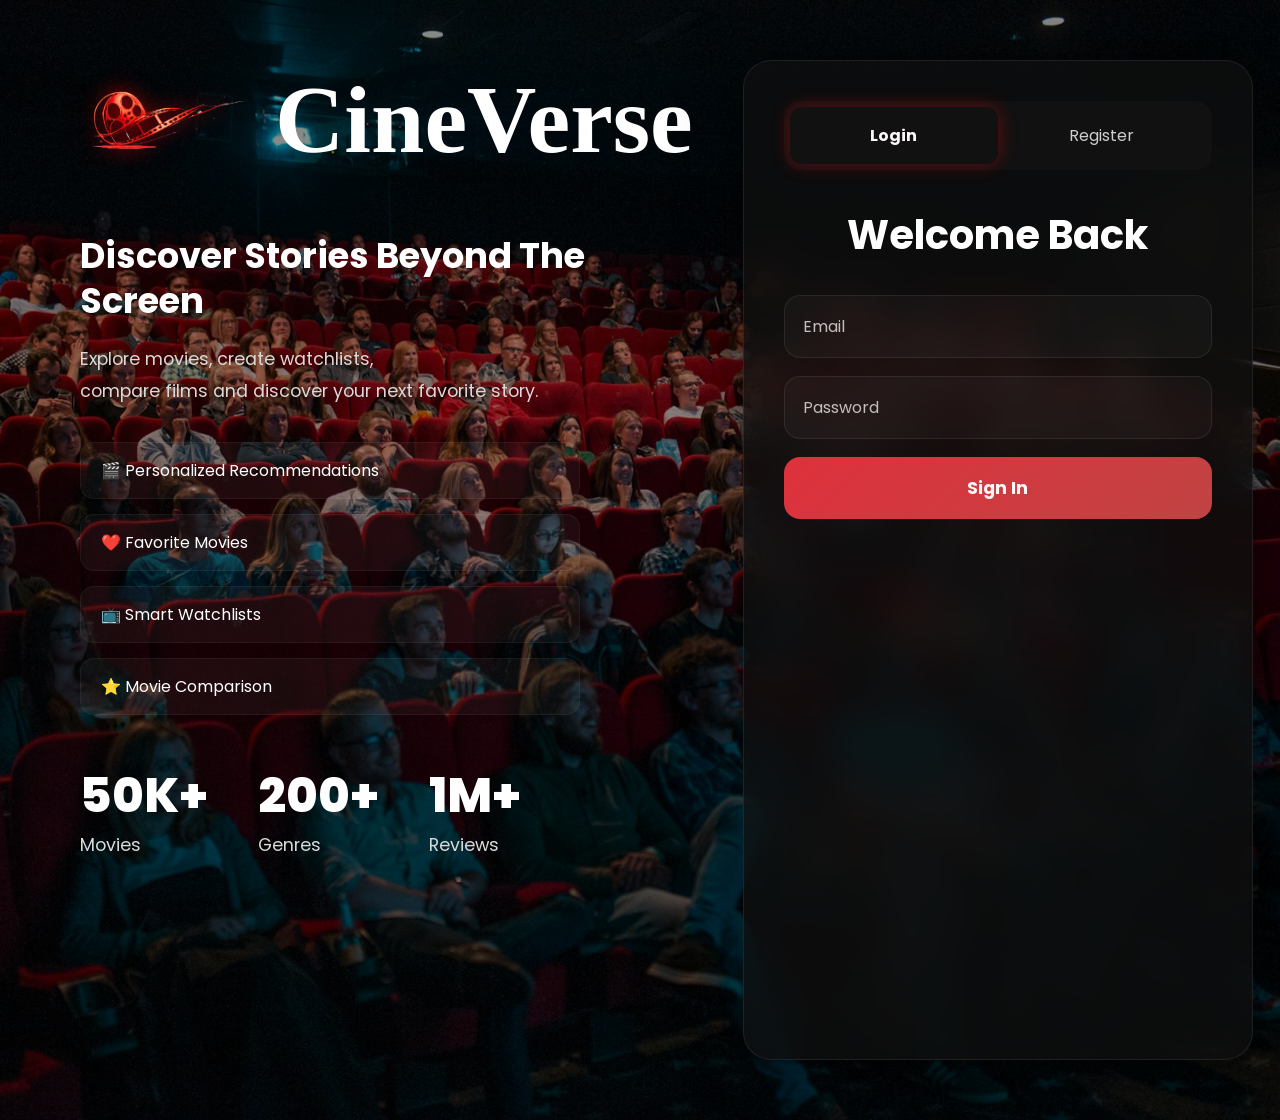
<file: index.html>
<!DOCTYPE html>
<html lang="en">

<head>
    <meta charset="UTF-8">
    <meta name="viewport" content="width=device-width, initial-scale=1.0">
    <title>CineVerse</title>

    <link rel="stylesheet" href="css/style.css">
</head>

<body>

    <main class="container">

    <section class="left-panel">

        <div class="overlay">

            <div class="brand">

              <img src="images/pic1.png" class="logo">

              <h1>CineVerse</h1>

            </div>

            <h2>Discover Stories Beyond The Screen</h2>

            <p>
                Explore movies, create watchlists,
                <br>
                compare films and discover your next favorite story.
            </p>

            <div class="feature-box">

                <div>🎬 Personalized Recommendations</div>

                <div>❤️ Favorite Movies</div>

                <div>📺 Smart Watchlists</div>

                <div>⭐ Movie Comparison</div>

            </div>

            <div class="stats">

                <div>
                    <h3>50K+</h3>
                    <span>Movies</span>
                </div>

                <div>
                    <h3>200+</h3>
                    <span>Genres</span>
                </div>

                <div>
                    <h3>1M+</h3>
                    <span>Reviews</span>
                </div>

            </div>

        </div>

    </section>

    <section class="auth-panel">

        <div class="auth-card">

            <div class="tabs">

                <button id="login-tab" class="active">
                    Login
                </button>

                <button id="register-tab">
                    Register
                </button>

            </div>

            <form id="login-form">

    <h2>Welcome Back</h2>

    <input
        id="login-email"
        type="email"
        placeholder="Email">

    <input
        id="login-password"
        type="password"
        placeholder="Password">

    <button
        id="login-btn"
        type="submit">

        Sign In

    </button>

</form>

            <form id="register-form">

                <h2>Create Account</h2>
<input id="full-name" type="text" placeholder="Full Name">

<input id="email" type="email" placeholder="Email">

<input id="password" type="password" placeholder="Password">

<input id="confirm-password" type="password" placeholder="Confirm Password">

<input id="favorite-movie" type="text" placeholder="Favorite Movie">

<input id="favorite-actor" type="text" placeholder="Favorite Actor">



                <div class="genre-container">

                    <div class="genre">Action</div>

                    <div class="genre">Thriller</div>

                    <div class="genre">Sci-Fi</div>

                    <div class="genre">Drama</div>

                    <div class="genre">Comedy</div>

                    <div class="genre">Crime</div>

                    <div class="genre">Fantasy</div>

                    <div class="genre">Mystery</div>

                    <div class="genre">Adventure</div>

                    <div class="genre">Horror</div>

                </div>



                <button id="join-btn" type="submit">
    Join CineVerse
</button>

            </form>

        </div>

    </section>

</main>

<script src="js/script.js"></script>

</body>
</html>
</file>
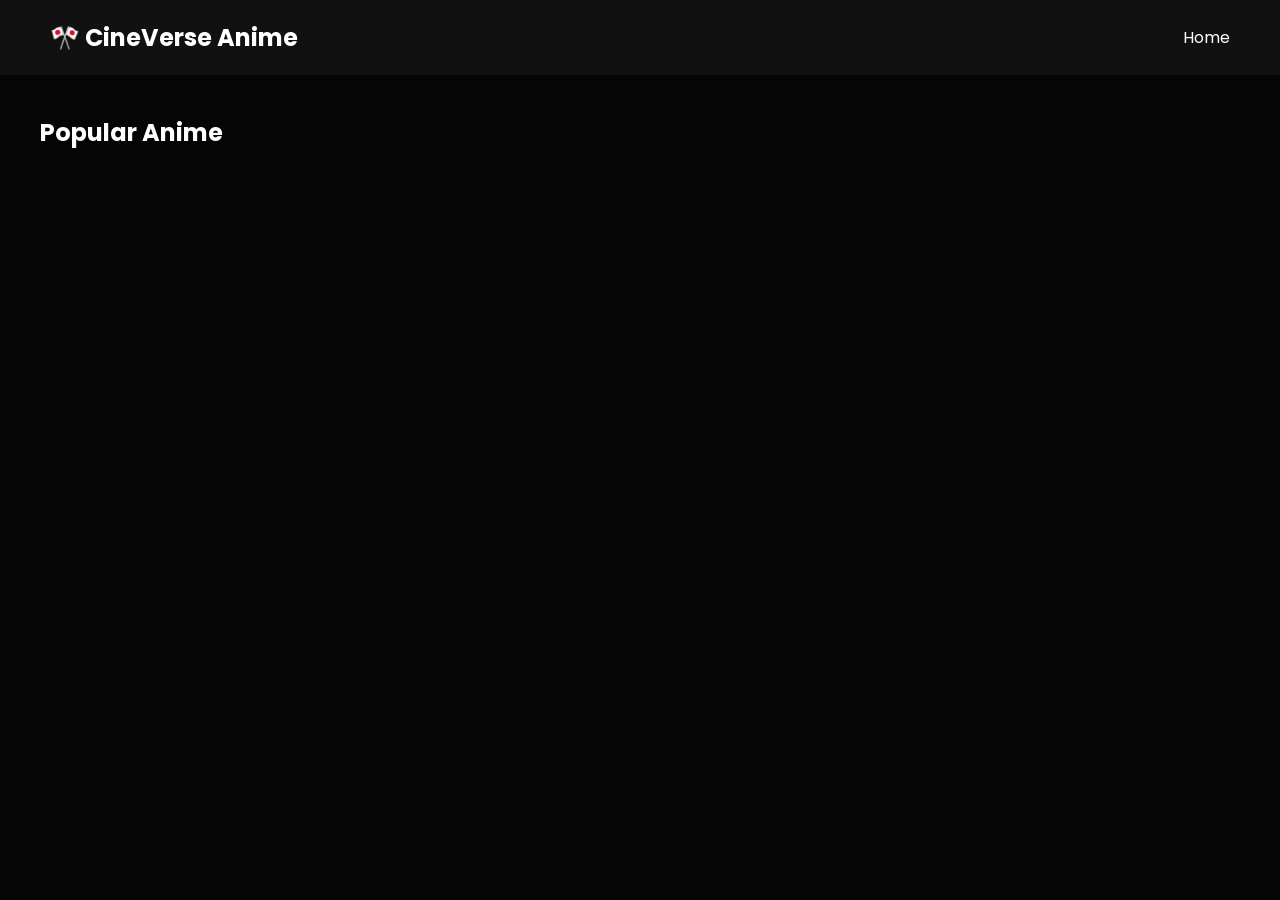
<file: anime.html>
<!DOCTYPE html>
<html lang="en">

<head>

    <meta charset="UTF-8">

    <meta name="viewport"
          content="width=device-width, initial-scale=1.0">

    <title>Anime | CineVerse</title>

    <link rel="stylesheet"
          href="css/anime.css">

    <link href="https://fonts.googleapis.com/css2?family=Poppins:wght@300;400;500;600;700;800&display=swap"
          rel="stylesheet">

</head>

<body>

    <nav class="navbar">

        <h1>🎌 CineVerse Anime</h1>

        <a href="home.html">
            Home
        </a>

    </nav>

    <section class="anime-page">

        <h2>
            Popular Anime
        </h2>

        <div
        id="anime-container"
        class="anime-grid">

        </div>

    </section>

    <script src="js/anime.js"></script>

</body>

</html>
</file>
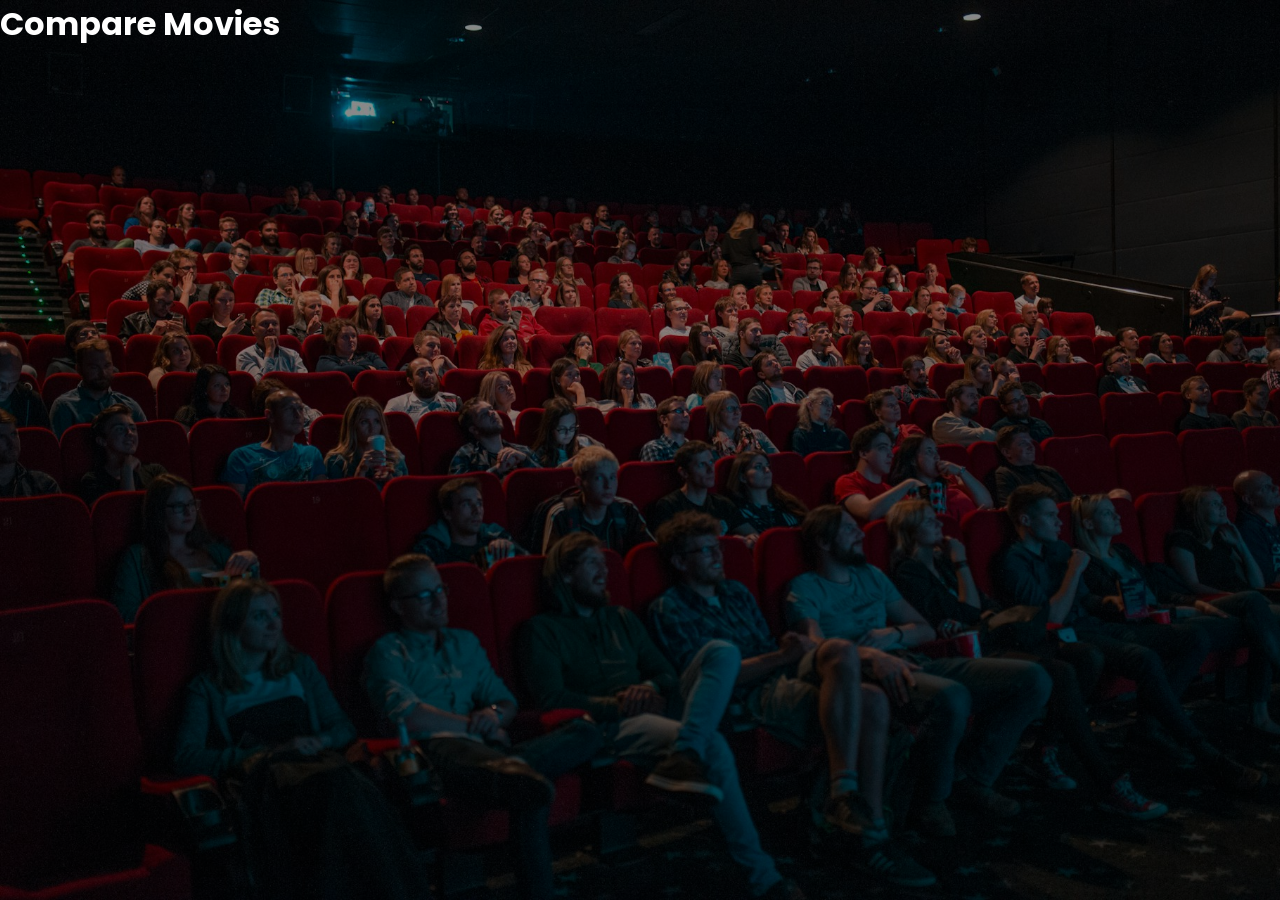
<file: compare.html>
<!DOCTYPE html>
<html lang="en">

<head>
  <meta charset="utf-8">
  <meta name="viewport" content="width=device-width, initial-scale=1">
  <title>CineVerse - Compare</title>
  <link rel="stylesheet" href="css/style.css">
</head>

<body>
  <h1>Compare Movies</h1>
  <script src="js/app.js"></script>
</body>

</html>
</file>
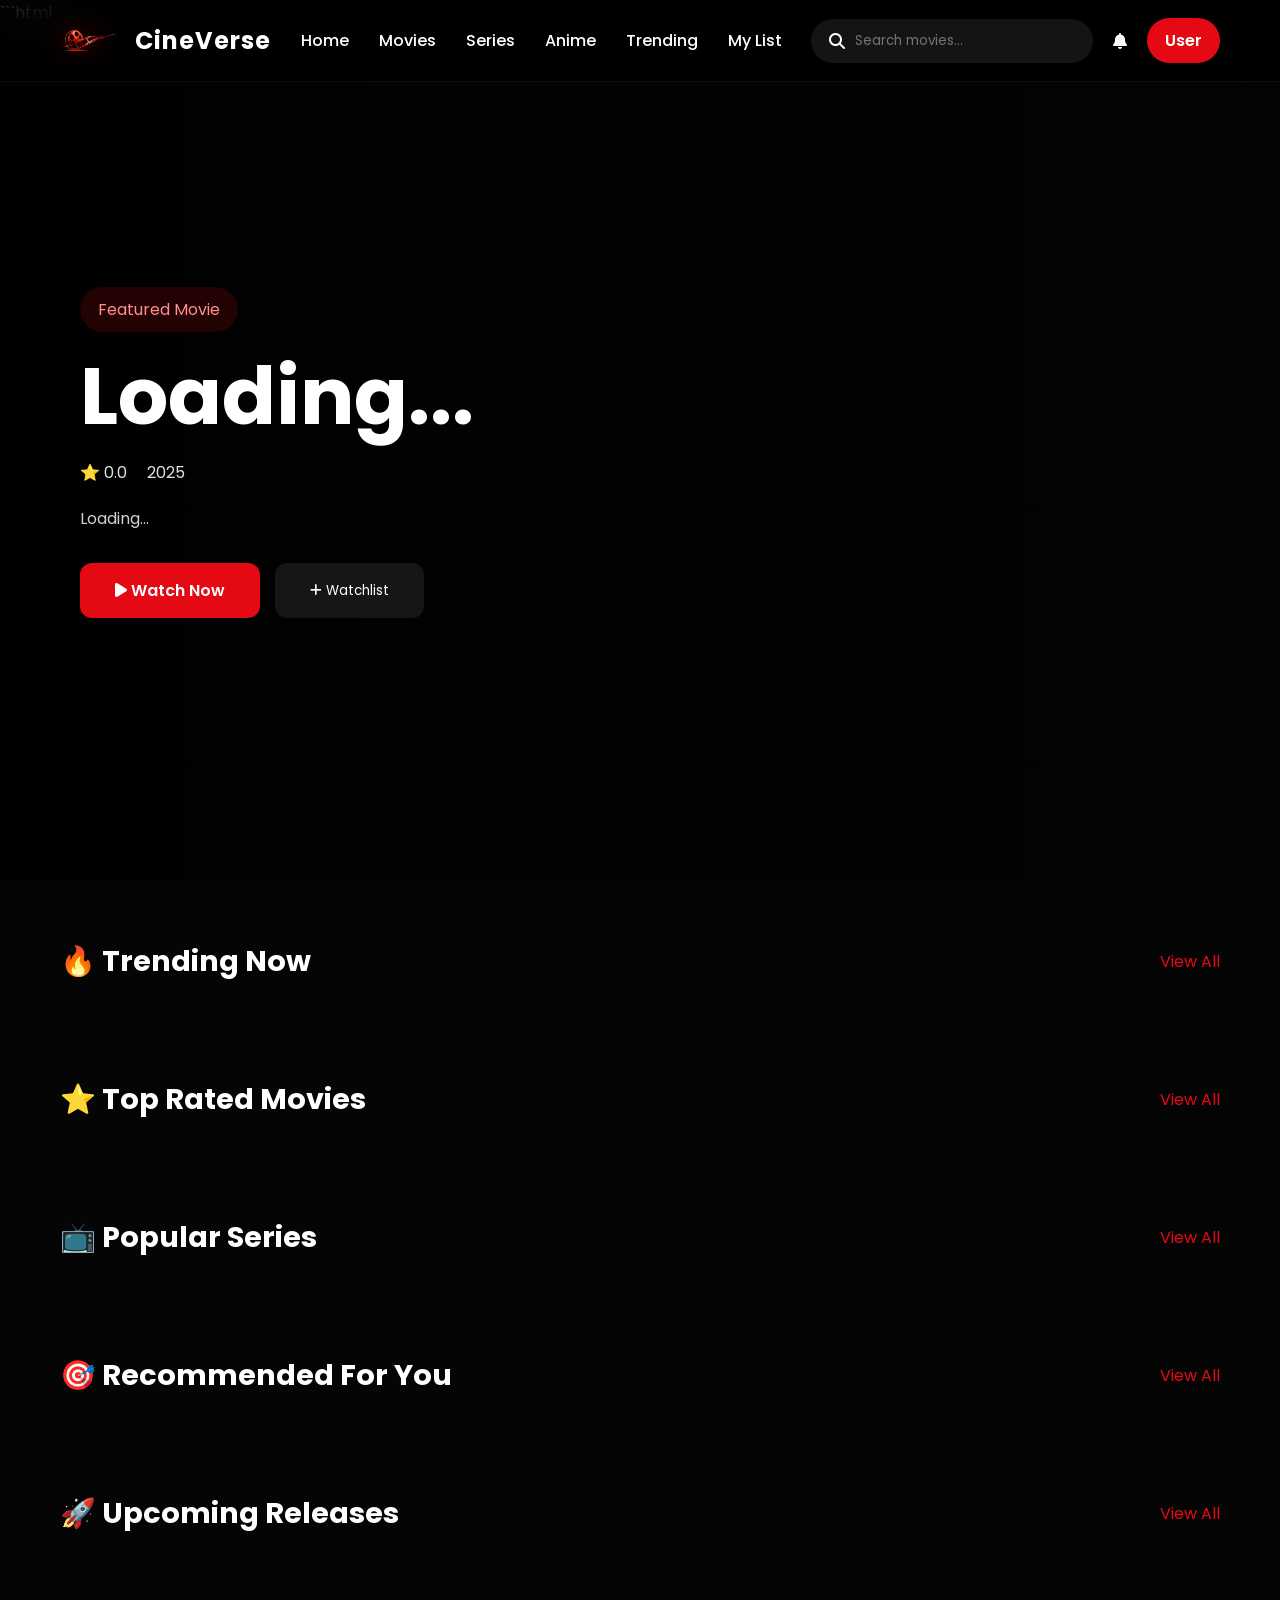
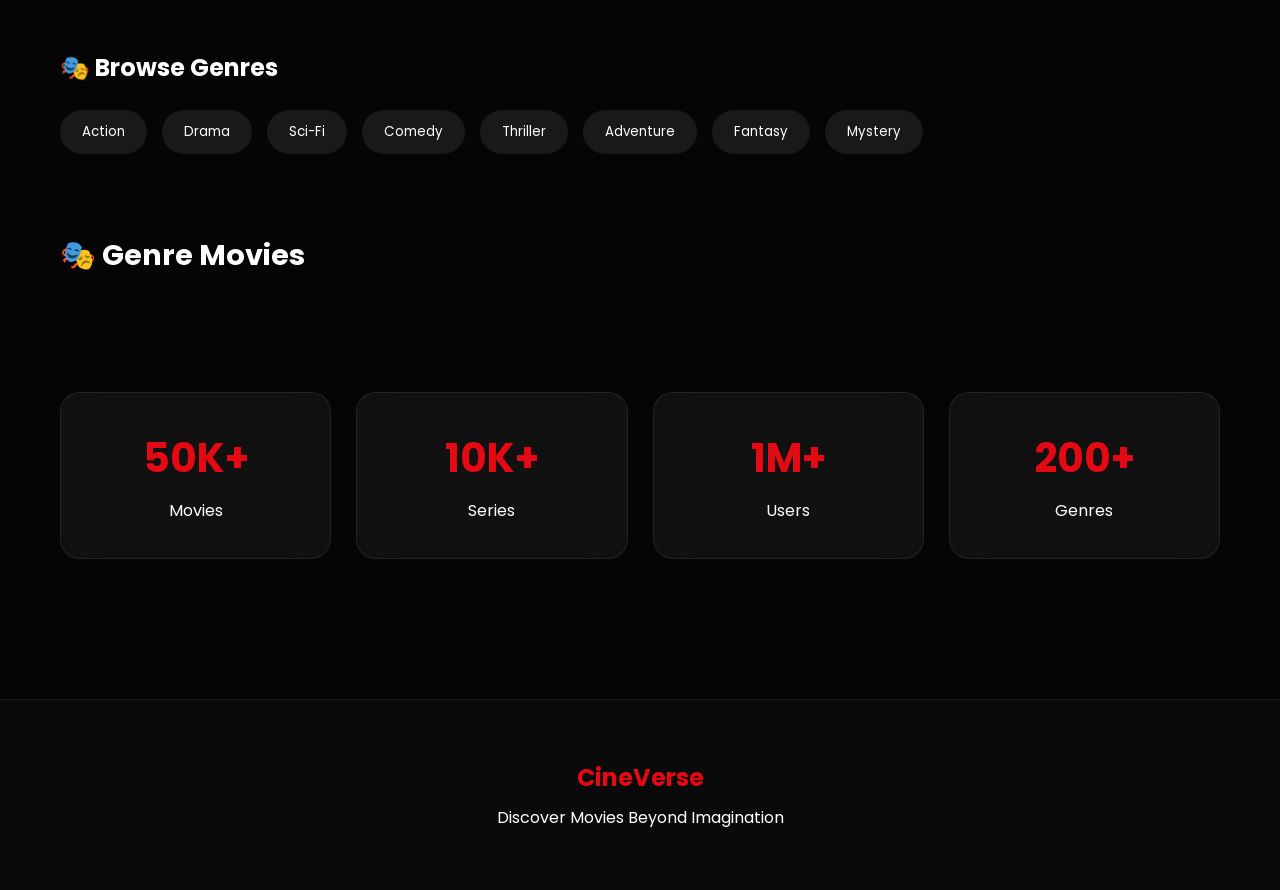
<file: home.html>
```html
<!DOCTYPE html>
<html lang="en">

<head>

    <meta charset="UTF-8">

    <meta name="viewport"
          content="width=device-width, initial-scale=1.0">

    <title>CineVerse</title>

    <link rel="stylesheet"
          href="css/home.css">

    <link href="https://fonts.googleapis.com/css2?family=Poppins:wght@300;400;500;600;700;800&display=swap"
          rel="stylesheet">

    <link rel="stylesheet"
          href="https://cdnjs.cloudflare.com/ajax/libs/font-awesome/6.5.1/css/all.min.css">

</head>

<body>

    <!-- NAVBAR -->

    <nav class="navbar">

        <div class="brand">

            <img src="images/pic1.png"
                 class="logo">

            <h1>CineVerse</h1>

        </div>

        <ul class="nav-links">

            <li>Home</li>

            <li>Movies </li>

            <li>Series</li>

            <li>Anime</li>

            <li>Trending</li>

            <li>My List</li>

        </ul>

        <div class="nav-right">

            <div class="search-box">

                <i class="fa-solid fa-magnifying-glass"></i>

                <input
                    id="search-input"
                    type="text"
                    placeholder="Search movies...">

            </div>

            <i class="fa-solid fa-bell"></i>

            <div id="profile-name">

                User

            </div>

        </div>

    </nav>

    <!-- HERO CAROUSEL -->

    <section class="hero">

        <div class="hero-overlay">

            <div class="hero-content">

                <span class="hero-tag">

                    Featured Movie
                </span>

                <h1 id="hero-title">

                    Loading...
                </h1>

                <div class="hero-meta">

                    <span id="hero-rating">

                        ⭐ 0.0
                    </span>

                    <span id="hero-year">

                        2025
                    </span>

                </div>

                <p id="hero-description">

                    Loading...
                </p>

                <div class="hero-buttons">

                    <button
id="hero-watch-btn"
class="watch-btn">

                        <i class="fa-solid fa-play"></i>

                        Watch Now

                    </button>
<button
id="hero-watchlist-btn"
class="watchlist-btn">

                        <i class="fa-solid fa-plus"></i>

                        Watchlist

                    </button>

                </div>

            </div>

        </div>

    </section>

    <!-- MAIN CONTENT -->

    <main>

        <section class="section">

            <div class="section-header">

                <h2>🔥 Trending Now</h2>

                <a href="#">View All</a>

            </div>

            <div
                id="trending-container"
                class="movie-row">

            </div>

        </section>

        <section class="section">

            <div class="section-header">

                <h2>⭐ Top Rated Movies</h2>

                <a href="#">View All</a>

            </div>

            <div
                id="top-rated-container"
                class="movie-row">

            </div>

        </section>

        <section class="section">

            <div class="section-header">

                <h2>📺 Popular Series</h2>

                <a href="#">View All</a>

            </div>

            <div
                id="series-container"
                class="movie-row">

            </div>

        </section>

        <section class="section">

            <div class="section-header">

                <h2>🎯 Recommended For You</h2>

                <a href="#">View All</a>

            </div>

            <div
                id="recommended-container"
                class="movie-row">

            </div>

        </section>

        <section class="section">

            <div class="section-header">

                <h2>🚀 Upcoming Releases</h2>

                <a href="#">View All</a>

            </div>

            <div
                id="upcoming-container"
                class="movie-row">

            </div>

        </section>

        <section class="genres-section">

            <h2>🎭 Browse Genres</h2>

            <div class="genre-container">

                <button>Action</button>
                <button>Drama</button>
                <button>Sci-Fi</button>
                <button>Comedy</button>
                <button>Thriller</button>
                <button>Adventure</button>
                <button>Fantasy</button>
                <button>Mystery</button>

            </div>

        </section>

        <section class="section">

            <div class="section-header">

                <h2 id="genre-title">
                    🎭 Genre Movies
                </h2>

            </div>

            <div
                id="genre-container"
                class="movie-row">

            </div>

        </section>

        <section class="stats-section">

            <div class="stat-card">

                <h3>50K+</h3>

                <p>Movies</p>

            </div>

            <div class="stat-card">

                <h3>10K+</h3>

                <p>Series</p>

            </div>

            <div class="stat-card">

                <h3>1M+</h3>

                <p>Users</p>

            </div>

            <div class="stat-card">

                <h3>200+</h3>

                <p>Genres</p>

            </div>

        </section>

    </main>

    <footer>

        <div class="footer-content">

            <h2>CineVerse</h2>

            <p>
                Discover Movies Beyond Imagination
            </p>

        </div>

    </footer>

    <script src="js/home.js"></script>

</body>

</html>
</file>
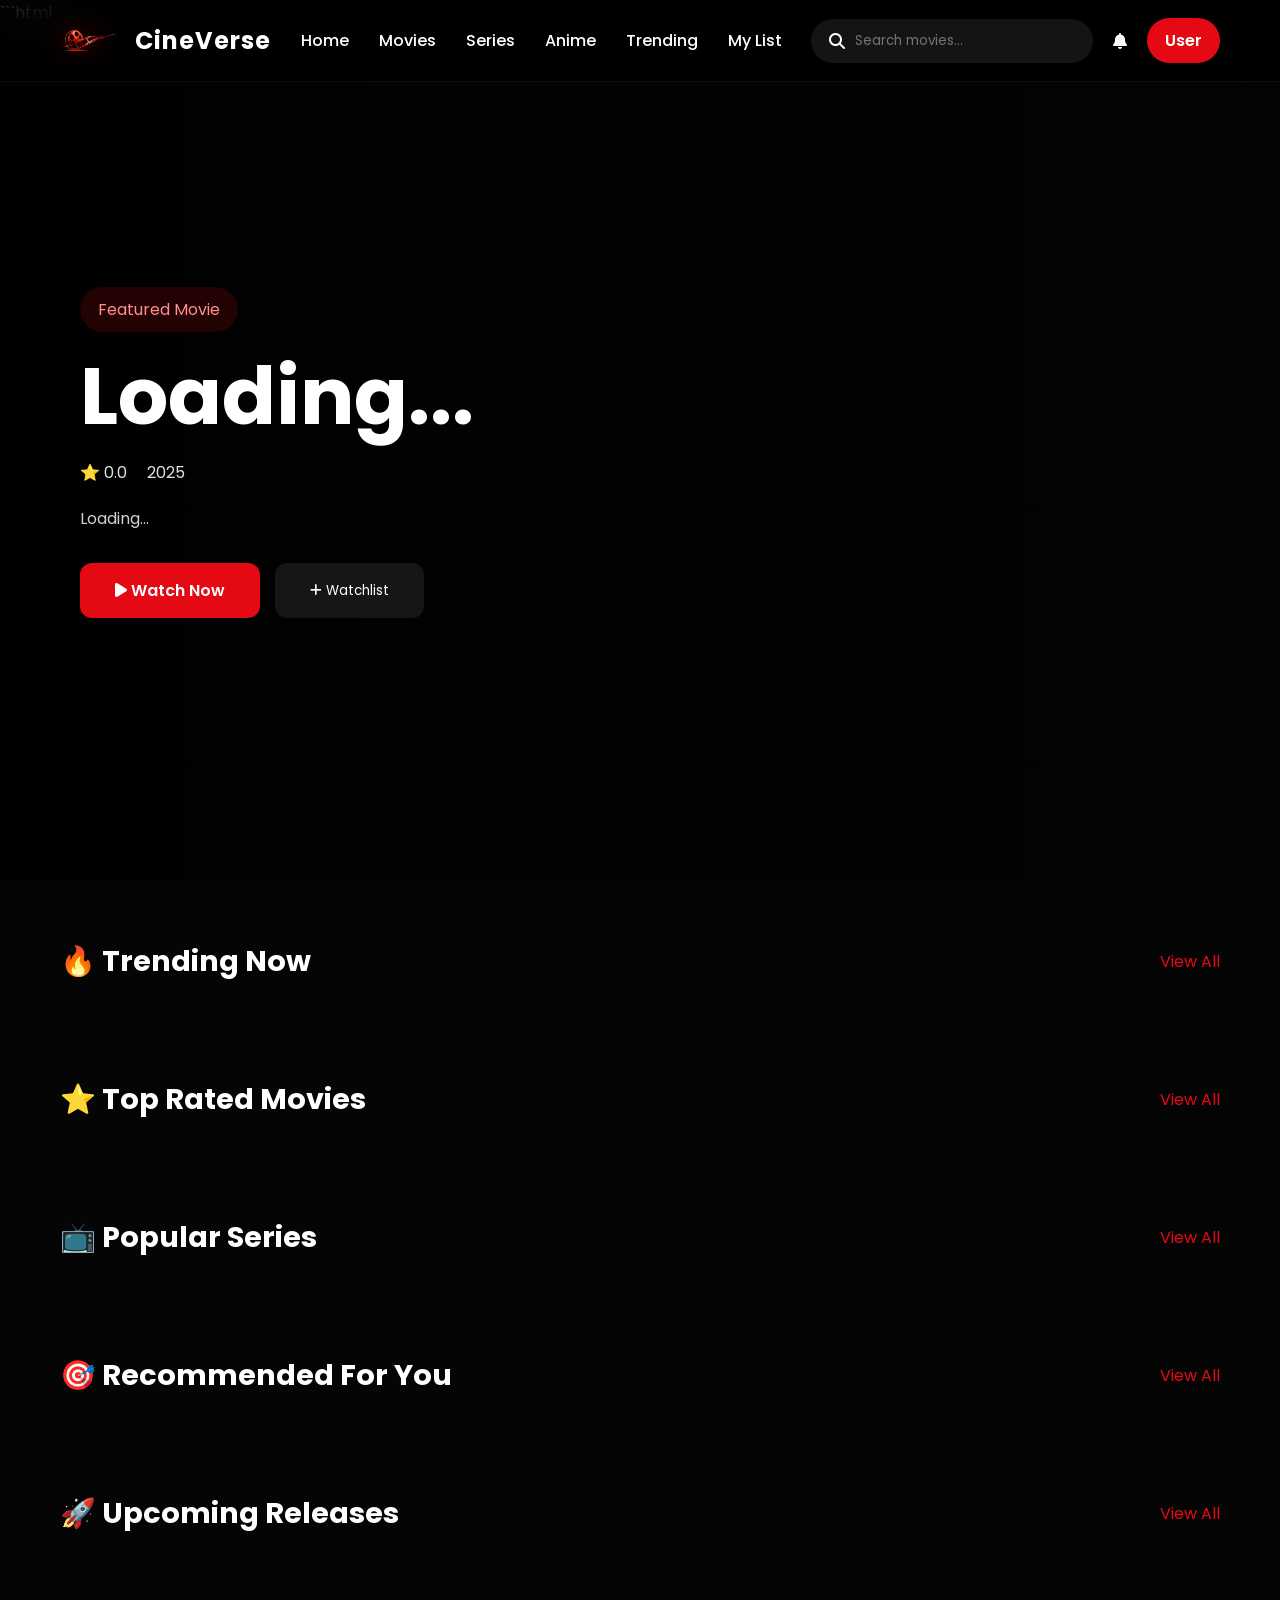
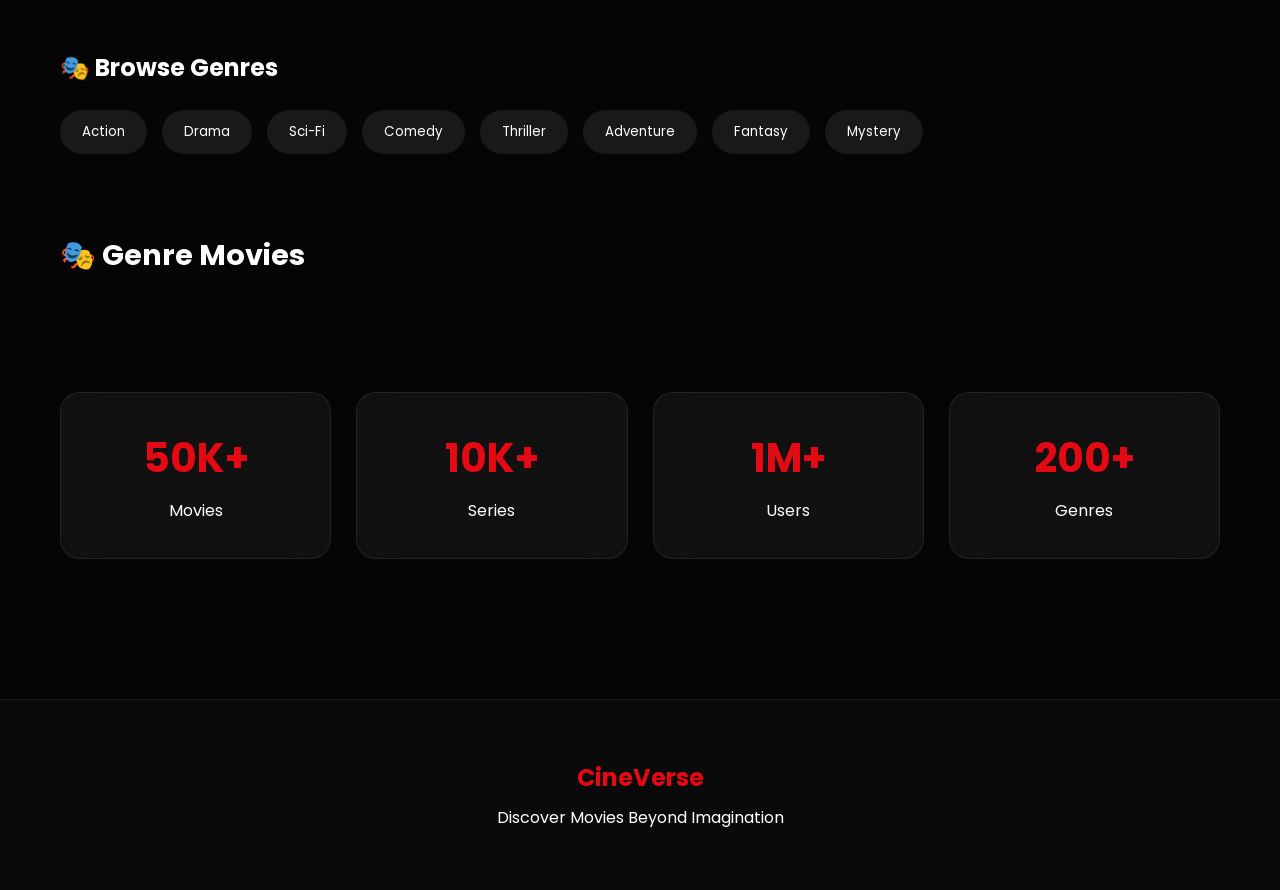
<file: movie.html>
<!DOCTYPE html>
<html lang="en">

<head>

    <meta charset="UTF-8">

    <meta name="viewport"
          content="width=device-width, initial-scale=1.0">

    <title>Movie Details</title>

    <link rel="stylesheet"
          href="css/movie.css">

    <link href="https://fonts.googleapis.com/css2?family=Poppins:wght@300;400;500;600;700;800&display=swap"
          rel="stylesheet">

    <link rel="stylesheet"
          href="https://cdnjs.cloudflare.com/ajax/libs/font-awesome/6.5.1/css/all.min.css">

</head>

<body>

    <div id="movie-banner">

        <div class="banner-overlay">

            <div class="movie-content">

                <img
                    id="movie-poster"
                    src=""
                    alt="Movie Poster">

                <div class="movie-details">

                    <h1 id="movie-title">
                        Loading...
                    </h1>

                    <div class="movie-meta">

                        <span id="movie-rating">
                            ⭐ 0.0
                        </span>

                        <span id="movie-date">
                            2025
                        </span>

                    </div>

                    <p id="movie-overview">
                        Loading...
                    </p>

                    <div class="movie-buttons">

                        <button id="watch-trailer-btn">

                            <i class="fa-solid fa-play"></i>

                            Watch Trailer

                        </button>

                        <button id="add-watchlist-btn">

                            <i class="fa-solid fa-plus"></i>

                            Watchlist

                        </button>

                    </div>

                </div>

            </div>

        </div>

    </div>

    <section class="extra-info">

        <div class="info-card">

            <h3>Genres</h3>

            <p id="movie-genres">
                Loading...
            </p>

        </div>

        <div class="info-card">

            <h3>Language</h3>

            <p id="movie-language">
                Loading...
            </p>

        </div>

        <div class="info-card">

            <h3>Popularity</h3>

            <p id="movie-popularity">
                Loading...
            </p>

        </div>

    </section>

    <section class="recommendations">

        <h2>
            Recommended Movies
        </h2>

        <div
            id="recommendation-container"
            class="movie-row">

        </div>

    </section>

    <script src="js/movie.js"></script>

</body>

</html>
</file>
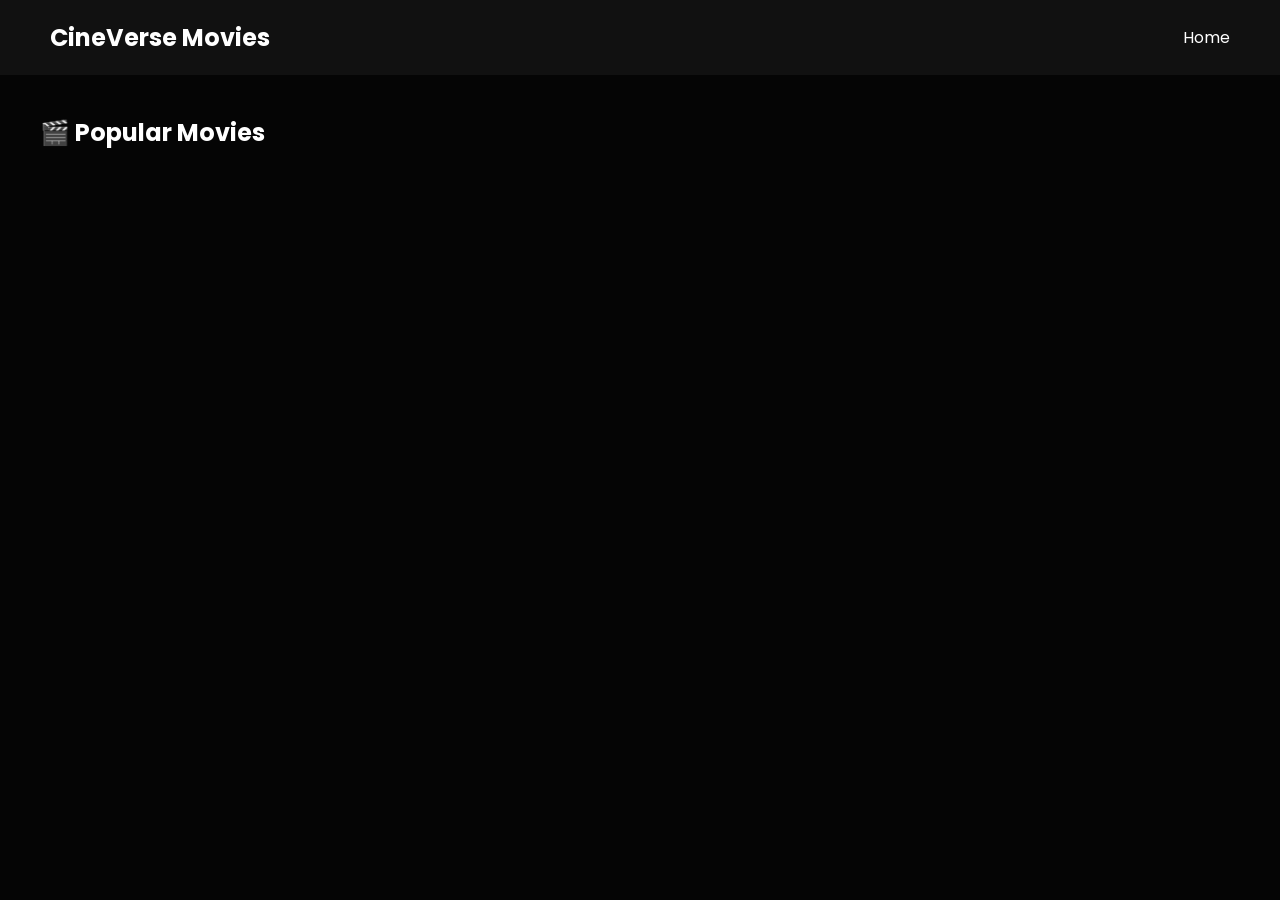
<file: movies.html>
<!DOCTYPE html>
<html lang="en">

<head>

    <meta charset="UTF-8">

    <meta name="viewport"
          content="width=device-width, initial-scale=1.0">

    <title>Movies | CineVerse</title>

    <link rel="stylesheet"
          href="css/movies.css">

    <link href="https://fonts.googleapis.com/css2?family=Poppins:wght@300;400;500;600;700;800&display=swap"
          rel="stylesheet">

</head>

<body>

    <nav class="navbar">

        <h1>CineVerse Movies</h1>

        <a href="home.html">
            Home
        </a>

    </nav>

    <section class="movies-page">

        <h2>
            🎬 Popular Movies
        </h2>

        <div
            id="movies-container"
            class="movies-grid">

        </div>

    </section>

    <script src="js/movies.js"></script>

</body>

</html>
</file>
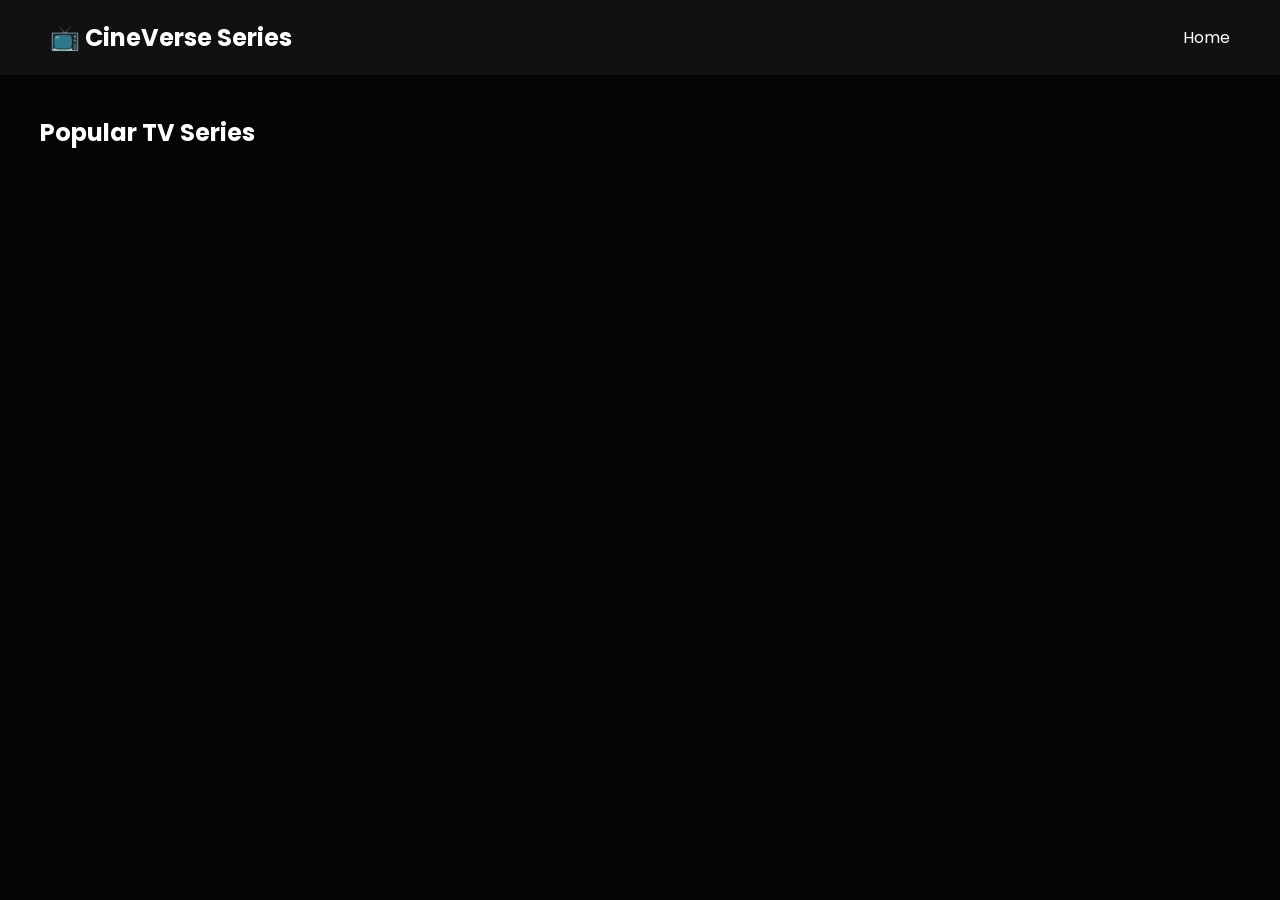
<file: series.html>
<!DOCTYPE html>
<html lang="en">

<head>

    <meta charset="UTF-8">

    <meta name="viewport"
          content="width=device-width, initial-scale=1.0">

    <title>Series | CineVerse</title>

    <link rel="stylesheet"
          href="css/series.css">

    <link href="https://fonts.googleapis.com/css2?family=Poppins:wght@300;400;500;600;700;800&display=swap"
          rel="stylesheet">

</head>

<body>

    <nav class="navbar">

        <h1>📺 CineVerse Series</h1>

        <a href="home.html">
            Home
        </a>

    </nav>

    <section class="series-page">

        <h2>
            Popular TV Series
        </h2>

        <div
        id="series-container"
        class="series-grid">

        </div>

    </section>

    <script src="js/series.js"></script>

</body>

</html>
</file>
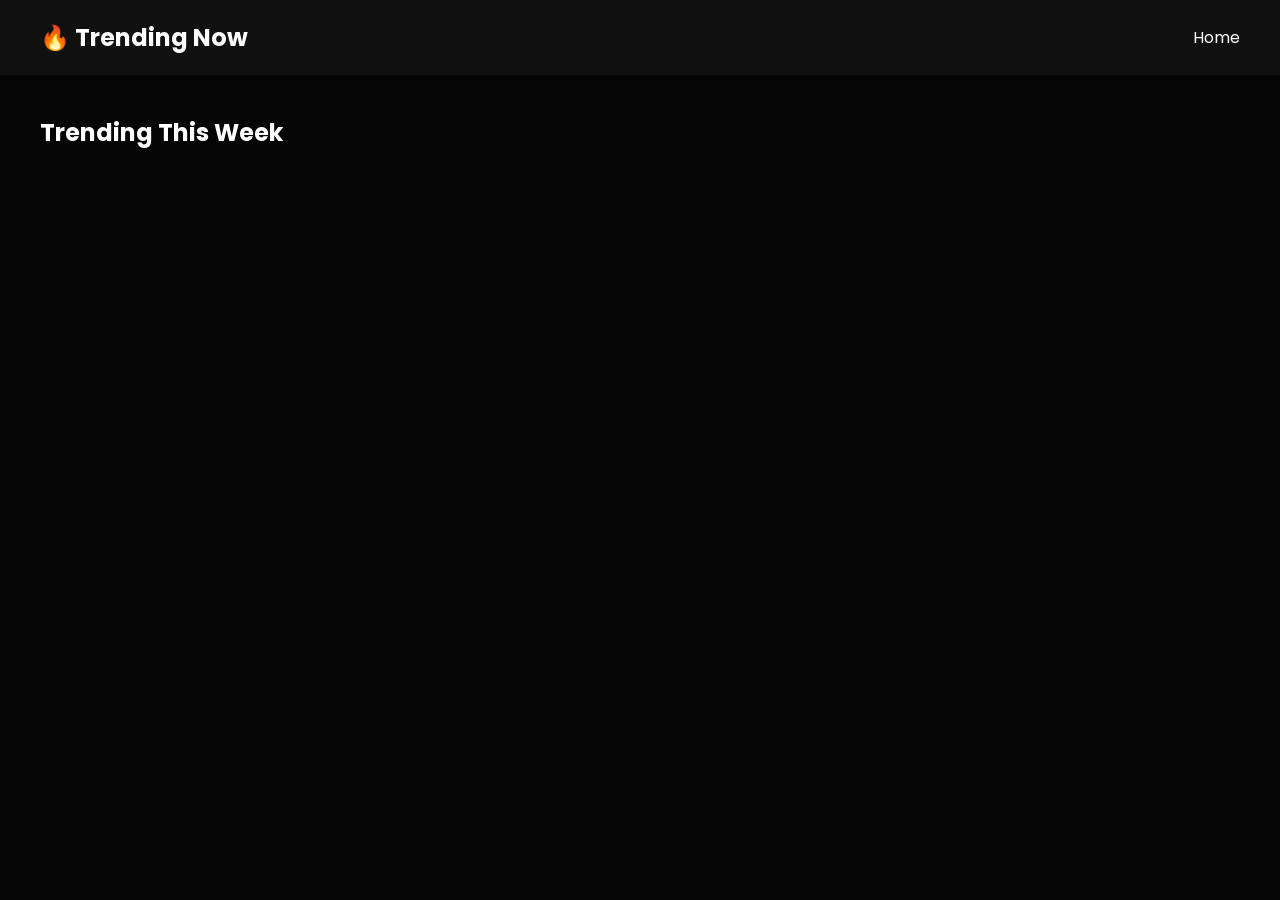
<file: trending.html>
<!DOCTYPE html>
<html lang="en">

<head>

    <meta charset="UTF-8">

    <meta name="viewport"
          content="width=device-width, initial-scale=1.0">

    <title>Trending | CineVerse</title>

    <link rel="stylesheet"
          href="css/trending.css">

    <link href="https://fonts.googleapis.com/css2?family=Poppins:wght@300;400;500;600;700;800&display=swap"
          rel="stylesheet">

</head>

<body>

    <nav class="navbar">

        <h1>🔥 Trending Now</h1>

        <a href="home.html">
            Home
        </a>

    </nav>

    <section class="trending-page">

        <h2>
            Trending This Week
        </h2>

        <div
        id="trending-container"
        class="trending-grid">

        </div>

    </section>

    <script src="js/trending.js"></script>

</body>

</html>
</file>
<file: css/style.css>
@import url('https://fonts.googleapis.com/css2?family=Poppins:wght@300;400;500;600;700;800&display=swap');

:root{

    --red:#e50914;
    --red-light:#ff3b3b;

    --white:#ffffff;
    --text:#d9d9d9;

    --card-bg:rgba(20,20,20,.65);

    --border:rgba(255,255,255,.08);

    --shadow:
    0 0 60px rgba(0,0,0,.5);

}

*{
    margin:0;
    padding:0;
    box-sizing:border-box;
    font-family:'Poppins',sans-serif;
}

body{

    min-height:100vh;

    background:
    linear-gradient(
        rgba(0, 0, 0, 0.45),
        rgba(0, 0, 0, 0.45)
    ),
    url("../images/pic2.jpg");

    background-size:cover;
    background-position:center;
    background-repeat:no-repeat;

    color:white;

    overflow-x:hidden;
}

.brand{

    display:flex;

    align-items:center;

    gap:25px;

    margin-bottom:40px;

}

.logo{

    width:900px;

    height:auto;

    object-fit:contain;

    filter:
    drop-shadow(0 0 10px rgba(255,0,0,.8));

}



.brand h1{

    font-size:0rem;

    font-weight:5;

    color:var(--gold);

    font-family:'Cinzel', serif;

}

/* ===========================
   MAIN CONTAINER
=========================== */

.container{

    min-height:100vh;

    display:flex;

    justify-content:space-between;
    align-items:center;

    padding:60px 80px;
}

/* ===========================
   LEFT PANEL
=========================== */

.left-panel{
    padding-top:0;

    width:55%;

    margin-right:50px;

    margin-bottom:190px;
}

.logo{

    width:170px;

    margin-bottom:25px;


}

.left-panel h1{

    font-size:6rem;

    font-weight:800;

    color:var(--gold);

    line-height:1;

    margin-bottom:25px;


}

.left-panel h2{

    font-size:2.2rem;

    line-height:1.3;

    font-weight:700;

    margin-bottom:20px;

    color:white;
}

.left-panel p{

    max-width:700px;

    line-height:1.8;

    color:var(--text);

    font-size:1.1rem;

    margin-bottom:35px;
}

/* ===========================
   FEATURE BOX
=========================== */

.feature-box{

    display:grid;

    gap:15px;

    max-width:500px;

    margin-bottom:45px;
}

.feature-box div{

    background:
    rgba(255,255,255,.04);

    border:
    1px solid rgba(255,255,255,.05);

    padding:15px 20px;

    border-radius:14px;

    transition:.3s;
}

.feature-box div:hover{

    transform:
    translateX(8px);

    border-color:
    rgba(229,9,20,.35);

    background:
    rgba(229,9,20,.05);
}

/* ===========================
   STATS
=========================== */

.stats{

    display:flex;

    gap:50px;
}

.stats h3{

    color:var(--gold);

    font-size:3rem;

    font-weight:800;
}

.stats span{

    color:var(--text);

    font-size:1.1rem;
}

/* ===========================
   AUTH PANEL
=========================== */

.auth-panel{

    width:500px;

    height:100%;



    justify-content:center;
    align-items:center;
}

/* ===========================
   AUTH CARD
=========================== */

.auth-card{


    width:100%;

    min-height:1000px;

    min-width: 510px;

    margin-right:0% ;

    padding:40px;

    border-radius:28px;


    background:
    rgba(15,15,15,.75);

    backdrop-filter:blur(18px);

    border:
    1px solid rgba(255,255,255,.08);

    box-shadow:
    var(--shadow);
}

/* ===========================
   TABS
=========================== */

.tabs{

    display:flex;

    background:#111;

    border-radius:16px;

    padding:6px;

    margin-bottom:35px;
}

.tabs button{

    flex:1;

    border:none;

    background:none;

    color:#cfcfcf;

    padding:16px;

    border-radius:12px;

    cursor:pointer;

    font-size:1rem;

    transition:.35s;
}

.tabs button.active{

    background:var(--gold);

    color:rgb(252, 248, 248);

    font-weight:700;

    box-shadow:
    0 0 18px rgba(229,9,20,.4);
}

/* ===========================
   HEADINGS
=========================== */

.auth-card h2{

    text-align:center;

    font-size:2.5rem;

    margin-bottom:30px;
}

/* ===========================
   INPUTS
=========================== */

input,
select{

    width:100%;

    padding:18px;

    margin-bottom:18px;

    border-radius:16px;

    border:
    1px solid rgba(255,255,255,.08);

    background:
    rgba(255,255,255,.03);

    color:white;

    font-size:1rem;

    outline:none;

    transition:.35s;
}

input::placeholder{

    color:#c3bfbf;
}

input:focus,
select:focus{

    border-color:var(--gold);

    box-shadow:
    0 0 18px rgba(229,9,20,.2);

    background:
    rgba(255,255,255,.05);
}

/* ===========================
   BUTTONS
=========================== */

form button{

    width:100%;

    padding:18px;

    border:none;

    border-radius:16px;

    background:
    linear-gradient(
        135deg,
        #de313c,
        #c14343
    );

    color:rgb(252, 247, 247);

    font-size:1.1rem;

    font-weight:700;

    cursor:pointer;

    transition:.35s;
}

form button:hover{

    transform:
    translateY(-3px);

    box-shadow:
    0 0 25px rgba(222, 203, 204, 0.7)
}

/* ===========================
   REGISTER FORM
=========================== */

#register-form{

    display:none;
}

/* ===========================
   RESPONSIVE
=========================== */

@media(max-width:1200px){

    .left-panel h1{
        font-size:5rem;
    }

    .left-panel h2{
        font-size:2.3rem;
    }
}

@media(max-width:1000px){

    .container{

        flex-direction:column;

        gap:50px;

        padding:40px;
    }

    .left-panel{

        width:100%;

        text-align:center;
    }

    .feature-box{

        margin-inline:auto;
    }

    .stats{

        justify-content:center;
    }

    .auth-panel{

        width:100%;
    }
}

@media(max-width:600px){

    .left-panel h1{
        font-size:4rem;
    }

    .left-panel h2{
        font-size:1.8rem;
    }

    .stats{

        flex-direction:column;

        gap:20px;
    }

    .auth-card{

        padding:25px;
    }
}


/* ==========================
   FAVORITE GENRES
========================== */

.genre-title{

    display:block;

    margin-bottom:15px;

    color:#ffffff;

    font-size:1rem;

    font-weight:600;

    letter-spacing:.5px;
}

/* Container */

.genre-container{

    display:flex;

    flex-wrap:wrap;

    gap:12px;

    margin-bottom:25px;
}

/* Individual Genre */

.genre{

    padding:12px 18px;

    border-radius:30px;

    background:
    rgba(255,255,255,.04);

    border:
    1px solid rgba(255,255,255,.08);

    color:#d9d9d9;

    font-size:.95rem;

    font-weight:500;

    cursor:pointer;

    user-select:none;

    transition:
    transform .3s ease,
    background .3s ease,
    border .3s ease,
    box-shadow .3s ease,
    color .3s ease;
}

/* Hover */

.genre:hover{

    transform:translateY(-3px);

    border-color:#e50914;

    color:#ffffff;

    box-shadow:
    0 0 15px rgba(229,9,20,.25);

    background:
    rgba(229,9,20,.08);
}

/* Selected */

.genre.active{

    background:
    linear-gradient(
        135deg,
        #e50914,
        #ff3434
    );

    border-color:#e50914;

    color:white;

    font-weight:600;

    box-shadow:
    0 0 20px rgba(229,9,20,.45);
}

/* Click Effect */

.genre:active{

    transform:scale(.95);
}
</file>
<file: css/anime.css>
*{

    margin:0;
    padding:0;

    box-sizing:border-box;

    font-family:'Poppins',sans-serif;

}

body{

    background:#050505;

    color:white;

}

.navbar{

    padding:20px 50px;

    background:#111;

    display:flex;

    justify-content:space-between;

    align-items:center;

}

.navbar a{

    color:white;

    text-decoration:none;

}

.anime-page{

    padding:40px;

}

.anime-page h2{

    margin-bottom:30px;

}

.anime-grid{

    display:grid;

    grid-template-columns:
    repeat(auto-fill,minmax(220px,1fr));

    gap:25px;

}

.anime-card{

    background:#151515;

    border-radius:15px;

    overflow:hidden;

    transition:.3s;

    cursor:pointer;

}

.anime-card:hover{

    transform:translateY(-10px);

}

.anime-card img{

    width:100%;

    height:330px;

    object-fit:cover;

}

.anime-info{

    padding:15px;

}

.anime-info h3{

    margin-bottom:10px;

}

.anime-info p{

    color:#ccc;

}
</file>
<file: css/home.css>
/* Home styles placeholder */
@import url('https://fonts.googleapis.com/css2?family=Poppins:wght@300;400;500;600;700;800&display=swap');

:root{

    --red:#e50914;
    --red-light:#ff3b3b;

    --black:#050505;
    --dark:#0f0f0f;
    --card:#151515;

    --white:#ffffff;
    --gray:#b8b8b8;

}

*{

    margin:0;
    padding:0;

    box-sizing:border-box;

    font-family:'Poppins',sans-serif;

}

body{

    background:var(--black);

    color:var(--white);

    overflow-x:hidden;

}

/* =========================
   NAVBAR
========================= */

.navbar{

    position:fixed;

    top:0;
    left:0;

    width:100%;

    z-index:1000;

    display:flex;

    justify-content:space-between;

    align-items:center;

    padding:18px 60px;

    background:
    rgba(0,0,0,.75);

    backdrop-filter:blur(20px);

    border-bottom:
    1px solid rgba(255,255,255,.05);

}

.brand{

    display:flex;

    align-items:center;

    gap:15px;

}

.logo{

    width:60px;

    height:auto;

    filter:
    drop-shadow(0 0 12px rgba(255,0,0,.7));

}

.brand h1{

    font-size:1.5rem;

    font-weight:700;

    letter-spacing:1px;

}

.nav-links{

    display:flex;

    gap:30px;

    list-style:none;

}

.nav-links li{

    cursor:pointer;

    transition:.3s;

    font-weight:500;

}

.nav-links li:hover{

    color:var(--red);

}

.nav-right{

    display:flex;

    align-items:center;

    gap:20px;

}

.search-box{

    display:flex;

    align-items:center;

    gap:10px;

    padding:12px 18px;

    border-radius:30px;

    background:
    rgba(255,255,255,.08);

}

.search-box input{

    background:none;

    border:none;

    outline:none;

    color:white;

    width:220px;

}

#profile-name{

    background:var(--red);

    padding:10px 18px;

    border-radius:30px;

    font-weight:600;

}

/* =========================
   HERO
========================= */

.hero{

    height:95vh;

    display:flex;

    align-items:center;

    padding:0 80px;

    background-position:center;

    background-size:cover;

    background-repeat:no-repeat;

    position:relative;

}

.hero::before{

    content:"";

    position:absolute;

    inset:0;

    background:
    linear-gradient(
        to right,
        rgba(0,0,0,.90),
        rgba(0,0,0,.55),
        rgba(0,0,0,.30)
    );

}

.hero-overlay{

    position:relative;

    z-index:2;

    max-width:700px;

}

.hero-tag{

    display:inline-block;

    padding:10px 18px;

    border-radius:30px;

    background:
    rgba(229,9,20,.15);

    color:#ff8f8f;

    margin-bottom:20px;

}

.hero-content h1{

    font-size:5rem;

    line-height:1.1;

    margin-bottom:20px;

}

.hero-meta{

    display:flex;

    gap:20px;

    margin-bottom:20px;

    color:#e1e1e1;

}

.hero-content p{

    color:#d1d1d1;

    line-height:1.8;

    max-width:650px;

}

.hero-buttons{

    display:flex;

    gap:15px;

    margin-top:30px;

}

.watch-btn{

    background:var(--red);

    color:white;

    border:none;

    padding:15px 35px;

    border-radius:12px;

    cursor:pointer;

    font-size:1rem;

    font-weight:600;

}

.watchlist-btn{

    background:
    rgba(255,255,255,.08);

    color:white;

    border:none;

    padding:15px 35px;

    border-radius:12px;

    cursor:pointer;

}

/* =========================
   MAIN
========================= */

main{

    padding:60px;

}

.section{

    margin-bottom:60px;

}

.section-header{

    display:flex;

    justify-content:space-between;

    align-items:center;

    margin-bottom:25px;

}

.section-header h2{

    font-size:1.8rem;

}

.section-header a{

    color:var(--red);

    text-decoration:none;

}

/* =========================
   MOVIE ROW
========================= */

.movie-row{

    display:flex;

    gap:20px;

    overflow-x:auto;

    padding-bottom:10px;

    scroll-behavior:smooth;

}

.movie-row::-webkit-scrollbar{

    display:none;

}

/* TMDB cards will be inserted here */

.movie-card{

    min-width:240px;

    background:
    rgba(255,255,255,.05);

    backdrop-filter:blur(15px);

    border:
    1px solid rgba(255,255,255,.08);

    border-radius:18px;

    overflow:hidden;

    transition:.35s;

    cursor:pointer;

}

.movie-card:hover{

    transform:
    translateY(-10px);

    box-shadow:
    0 15px 30px rgba(229,9,20,.25);

}

.movie-card img{

    width:100%;

    height:340px;

    object-fit:cover;

}
.movie-info{
    padding:15px;
}

.movie-info h3{
    font-size:1rem;
    color:white;
    margin-bottom:8px;
}

.movie-info p{
    color:#f5c518;
    margin-bottom:12px;
    font-weight:600;
}

.watch-now{
    width:100%;
    background:#e50914;
    color:white;
    border:none;
    padding:10px;
    border-radius:8px;
    font-size:.9rem;
    font-weight:600;
    cursor:pointer;
    transition:.3s;
    margin-bottom:8px;
}

.watch-now:hover{
    background:#ff1f2d;
}

.movie-card .watchlist-btn{
    width:100%;
    background:#1b1b1b;
    color:white;
    border:1px solid rgba(255,255,255,.1);
    padding:10px;
    border-radius:8px;
    font-size:.9rem;
    font-weight:600;
    cursor:pointer;
    transition:.3s;
}

.movie-card .watchlist-btn:hover{
    background:#2a2a2a;
    border-color:#e50914;
}


/* =========================
   GENRES
========================= */

.genres-section{

    margin:80px 0;

}

.genre-container{

    display:flex;

    flex-wrap:wrap;

    gap:15px;

    margin-top:25px;

}

.genre-container button{

    padding:12px 22px;

    border:none;

    border-radius:30px;

    background:
    rgba(255,255,255,.08);

    color:white;

    cursor:pointer;

    transition:.3s;

}

.genre-container button:hover{

    background:var(--red);

}

/* =========================
   STATS
========================= */

.stats-section{

    display:grid;

    grid-template-columns:
    repeat(4,1fr);

    gap:25px;

    margin:80px 0;

}

.stat-card{

    background:
    rgba(255,255,255,.05);

    backdrop-filter:blur(20px);

    border:
    1px solid rgba(255,255,255,.08);

    padding:35px;

    text-align:center;

    border-radius:20px;

}

.stat-card h3{

    font-size:2.5rem;

    color:var(--red);

    margin-bottom:10px;

}

/* =========================
   FOOTER
========================= */

footer{

    padding:60px;

    text-align:center;

    background:#0a0a0a;

    border-top:
    1px solid rgba(255,255,255,.05);

}

.footer-content h2{

    color:var(--red);

    margin-bottom:10px;

}

/* =========================
   RESPONSIVE
========================= */

@media(max-width:1100px){

    .nav-links{

        display:none;

    }

    .hero-content h1{

        font-size:3.5rem;

    }

    .stats-section{

        grid-template-columns:
        repeat(2,1fr);

    }

}

@media(max-width:768px){

    .navbar{

        padding:15px 20px;

    }

    .hero{

        padding:0 25px;

    }

    .hero-content h1{

        font-size:2.8rem;

    }

    main{

        padding:25px;

    }

    .stats-section{

        grid-template-columns:1fr;

    }

}
</file>
<file: css/movie.css>
/* Movie page styles placeholder */
@import url('https://fonts.googleapis.com/css2?family=Poppins:wght@300;400;500;600;700;800&display=swap');

:root{

    --red:#e50914;

    --black:#050505;

    --dark:#101010;

    --card:#151515;

    --white:#ffffff;

    --gray:#bdbdbd;

}

*{

    margin:0;
    padding:0;

    box-sizing:border-box;

    font-family:'Poppins',sans-serif;

}

body{

    background:var(--black);

    color:white;

    overflow-x:hidden;

}

/* ======================
   BANNER
====================== */

#movie-banner{

    min-height:100vh;

    background-position:center;

    background-size:cover;

    background-repeat:no-repeat;

    position:relative;

}

.banner-overlay{

    min-height:100vh;

    background:
    linear-gradient(
        to right,
        rgba(0,0,0,.95),
        rgba(0,0,0,.75),
        rgba(0,0,0,.5)
    );

    display:flex;

    align-items:center;

    padding:80px;

}

.movie-content{

    display:flex;

    gap:50px;

    align-items:center;

}

#movie-poster{

    width:320px;

    border-radius:20px;

    box-shadow:
    0 15px 40px rgba(0,0,0,.6);

}

.movie-details{

    max-width:700px;

}

#movie-title{

    font-size:4rem;

    margin-bottom:20px;

    line-height:1.1;

}

.movie-meta{

    display:flex;

    gap:20px;

    margin-bottom:25px;

    font-size:1.1rem;

    color:#f5c518;

}

#movie-overview{

    color:var(--gray);

    line-height:1.9;

    font-size:1rem;

    margin-bottom:30px;

}

/* ======================
   BUTTONS
====================== */

.movie-buttons{

    display:flex;

    gap:15px;

}

#watch-trailer-btn{

    background:var(--red);

    color:white;

    border:none;

    padding:15px 35px;

    border-radius:10px;

    cursor:pointer;

    font-size:1rem;

    font-weight:600;

    transition:.3s;

}

#watch-trailer-btn:hover{

    background:#ff2a35;

}

#add-watchlist-btn{

    background:
    rgba(255,255,255,.08);

    color:white;

    border:
    1px solid rgba(255,255,255,.1);

    padding:15px 35px;

    border-radius:10px;

    cursor:pointer;

    font-size:1rem;

    font-weight:600;

    transition:.3s;

}

#add-watchlist-btn:hover{

    background:
    rgba(255,255,255,.15);

}

/* ======================
   INFO CARDS
====================== */

.extra-info{

    padding:60px;

    display:grid;

    grid-template-columns:
    repeat(3,1fr);

    gap:25px;

}

.info-card{

    background:var(--card);

    padding:30px;

    border-radius:18px;

    border:
    1px solid rgba(255,255,255,.06);

}

.info-card h3{

    color:var(--red);

    margin-bottom:12px;

}

.info-card p{

    color:var(--gray);

}

/* ======================
   RECOMMENDATIONS
====================== */

.recommendations{

    padding:0 60px 80px;

}

.recommendations h2{

    margin-bottom:25px;

    font-size:2rem;

}

.movie-row{

    display:flex;

    gap:20px;

    overflow-x:auto;

    padding-bottom:15px;

}

.movie-row::-webkit-scrollbar{

    display:none;

}

.movie-card{

    min-width:220px;

    background:#111;

    border-radius:15px;

    overflow:hidden;

    cursor:pointer;

    transition:.3s;

}

.movie-card:hover{

    transform:scale(1.05);

}

.movie-card img{

    width:100%;

    height:320px;

    object-fit:cover;

}

.movie-info{

    padding:12px;

}

.movie-info h3{

    font-size:1rem;

    margin-bottom:8px;

}

.movie-info p{

    color:#f5c518;

}

/* ======================
   RESPONSIVE
====================== */

@media(max-width:1000px){

    .movie-content{

        flex-direction:column;

        text-align:center;

    }

    #movie-title{

        font-size:3rem;

    }

    .movie-buttons{

        justify-content:center;

    }

}

@media(max-width:768px){

    .banner-overlay{

        padding:30px;

    }

    #movie-poster{

        width:250px;

    }

    #movie-title{

        font-size:2.3rem;

    }

    .extra-info{

        grid-template-columns:1fr;

        padding:30px;

    }

    .recommendations{

        padding:30px;

    }

}
</file>
<file: css/movies.css>
*{

    margin:0;
    padding:0;

    box-sizing:border-box;

    font-family:'Poppins',sans-serif;

}

body{

    background:#050505;

    color:white;

}

.navbar{

    padding:20px 50px;

    display:flex;

    justify-content:space-between;

    align-items:center;

    background:#111;

}

.navbar a{

    color:white;

    text-decoration:none;

}

.movies-page{

    padding:40px;

}

.movies-page h2{

    margin-bottom:30px;

}

.movies-grid{

    display:grid;

    grid-template-columns:
    repeat(auto-fill,minmax(220px,1fr));

    gap:25px;

}

.movie-card{

    background:#151515;

    border-radius:15px;

    overflow:hidden;

    cursor:pointer;

    transition:.3s;

}

.movie-card:hover{

    transform:translateY(-8px);

}

.movie-card img{

    width:100%;

    height:320px;

    object-fit:cover;

}

.movie-info{

    padding:15px;

}

.movie-info h3{

    font-size:1rem;

    margin-bottom:10px;

}

.movie-info p{

    color:#ccc;

}
</file>
<file: css/series.css>
*{

    margin:0;
    padding:0;

    box-sizing:border-box;

    font-family:'Poppins',sans-serif;

}

body{

    background:#050505;

    color:white;

}

.navbar{

    padding:20px 50px;

    background:#111;

    display:flex;

    justify-content:space-between;

    align-items:center;

}

.navbar a{

    color:white;

    text-decoration:none;

}

.series-page{

    padding:40px;

}

.series-page h2{

    margin-bottom:30px;

}

.series-grid{

    display:grid;

    grid-template-columns:
    repeat(auto-fill,minmax(220px,1fr));

    gap:25px;

}

.series-card{

    background:#151515;

    border-radius:15px;

    overflow:hidden;

    cursor:pointer;

    transition:.3s;

}

.series-card:hover{

    transform:translateY(-10px);

}

.series-card img{

    width:100%;

    height:330px;

    object-fit:cover;

}

.series-info{

    padding:15px;

}

.series-info h3{

    margin-bottom:10px;

}

.series-info p{

    color:#ccc;

}
</file>
<file: css/trending.css>
*{

    margin:0;
    padding:0;

    box-sizing:border-box;

    font-family:'Poppins',sans-serif;

}

body{

    background:#050505;

    color:white;

}

.navbar{

    background:#111;

    padding:20px 40px;

    display:flex;

    justify-content:space-between;

    align-items:center;

}

.navbar a{

    color:white;

    text-decoration:none;

}

.trending-page{

    padding:40px;

}

.trending-page h2{

    margin-bottom:25px;

}

.trending-grid{

    display:grid;

    grid-template-columns:
    repeat(auto-fill,minmax(220px,1fr));

    gap:25px;

}

.movie-card{

    background:#151515;

    border-radius:15px;

    overflow:hidden;

    cursor:pointer;

    transition:.3s;

}

.movie-card:hover{

    transform:translateY(-8px);

}

.movie-card img{

    width:100%;

    height:330px;

    object-fit:cover;

}

.movie-info{

    padding:15px;

}

.movie-info h3{

    margin-bottom:10px;

}

.movie-info p{

    color:#ccc;

}
</file>
